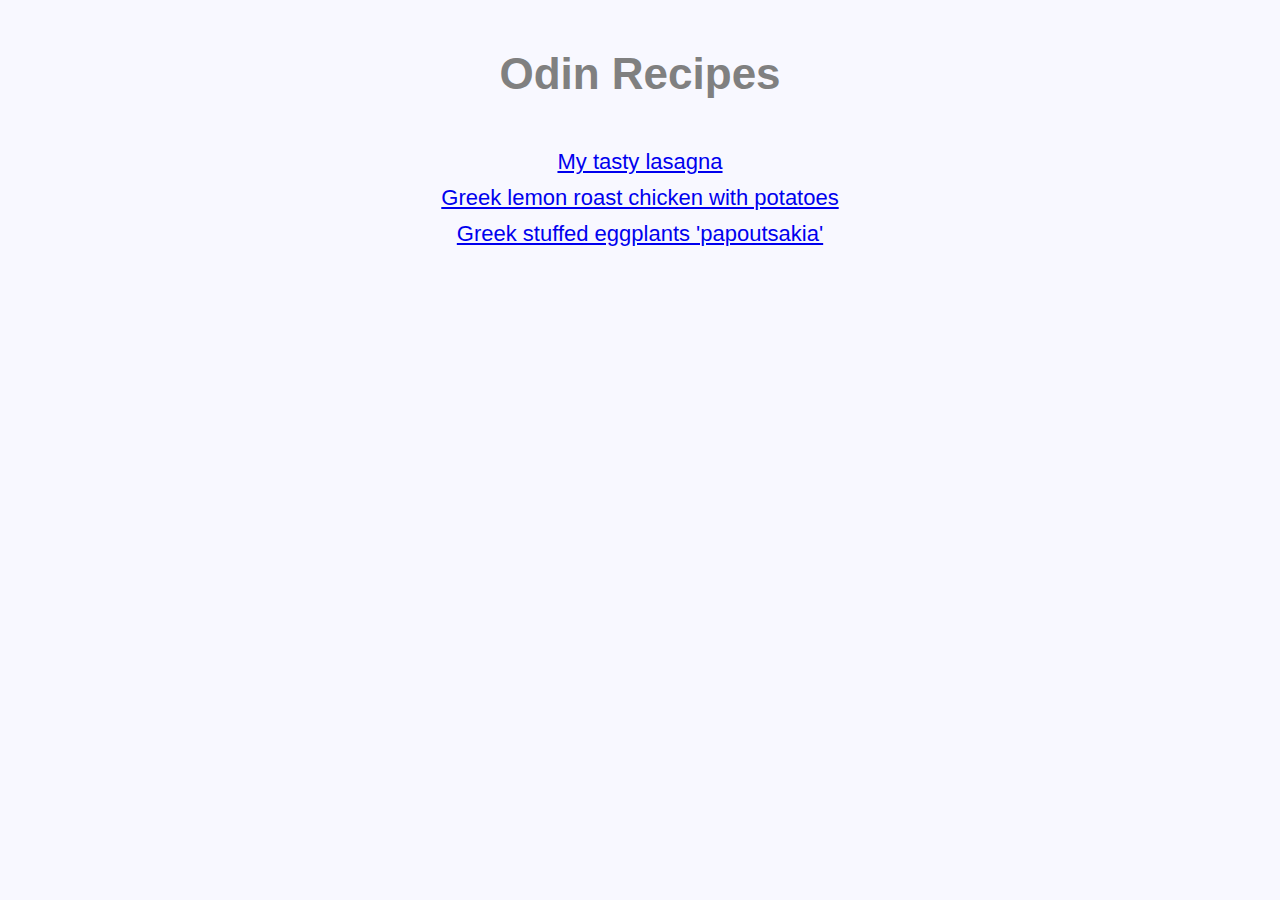
<file: index.html>
<!DOCTYPE html>
<html lang="en">
    <head>
        <meta charset="UTF-8">
        <title>Odin Recipe</title>
        <style>
            body {
                font-family: Arial, sans-serif;
                background-color: ghostwhite;
                margin: 0;
                padding: 0;
                font-size: 22px;
            }
    
            h1 {
                text-align: center;
                color: gray;
                padding: 20px;
            }
    
            ul {
                text-align: center;
                margin: 0;
                padding: 0;
            }
    
            li {
                margin-bottom: 10px;
            }
        </style>
    </head>
    <body>
        <h1>Odin Recipes</h1>
        <ul>
            <li><a href="recipes/lasagna.html">My tasty lasagna</a></li>
            <li><a href="recipes/chicken-with-potatoes.html">Greek lemon roast chicken with potatoes</a></li>
            <li><a href="recipes/stuffed-eggplants.html">Greek stuffed eggplants 'papoutsakia'</a></li>
        </ul>
        
    </body>
</html>
</file>
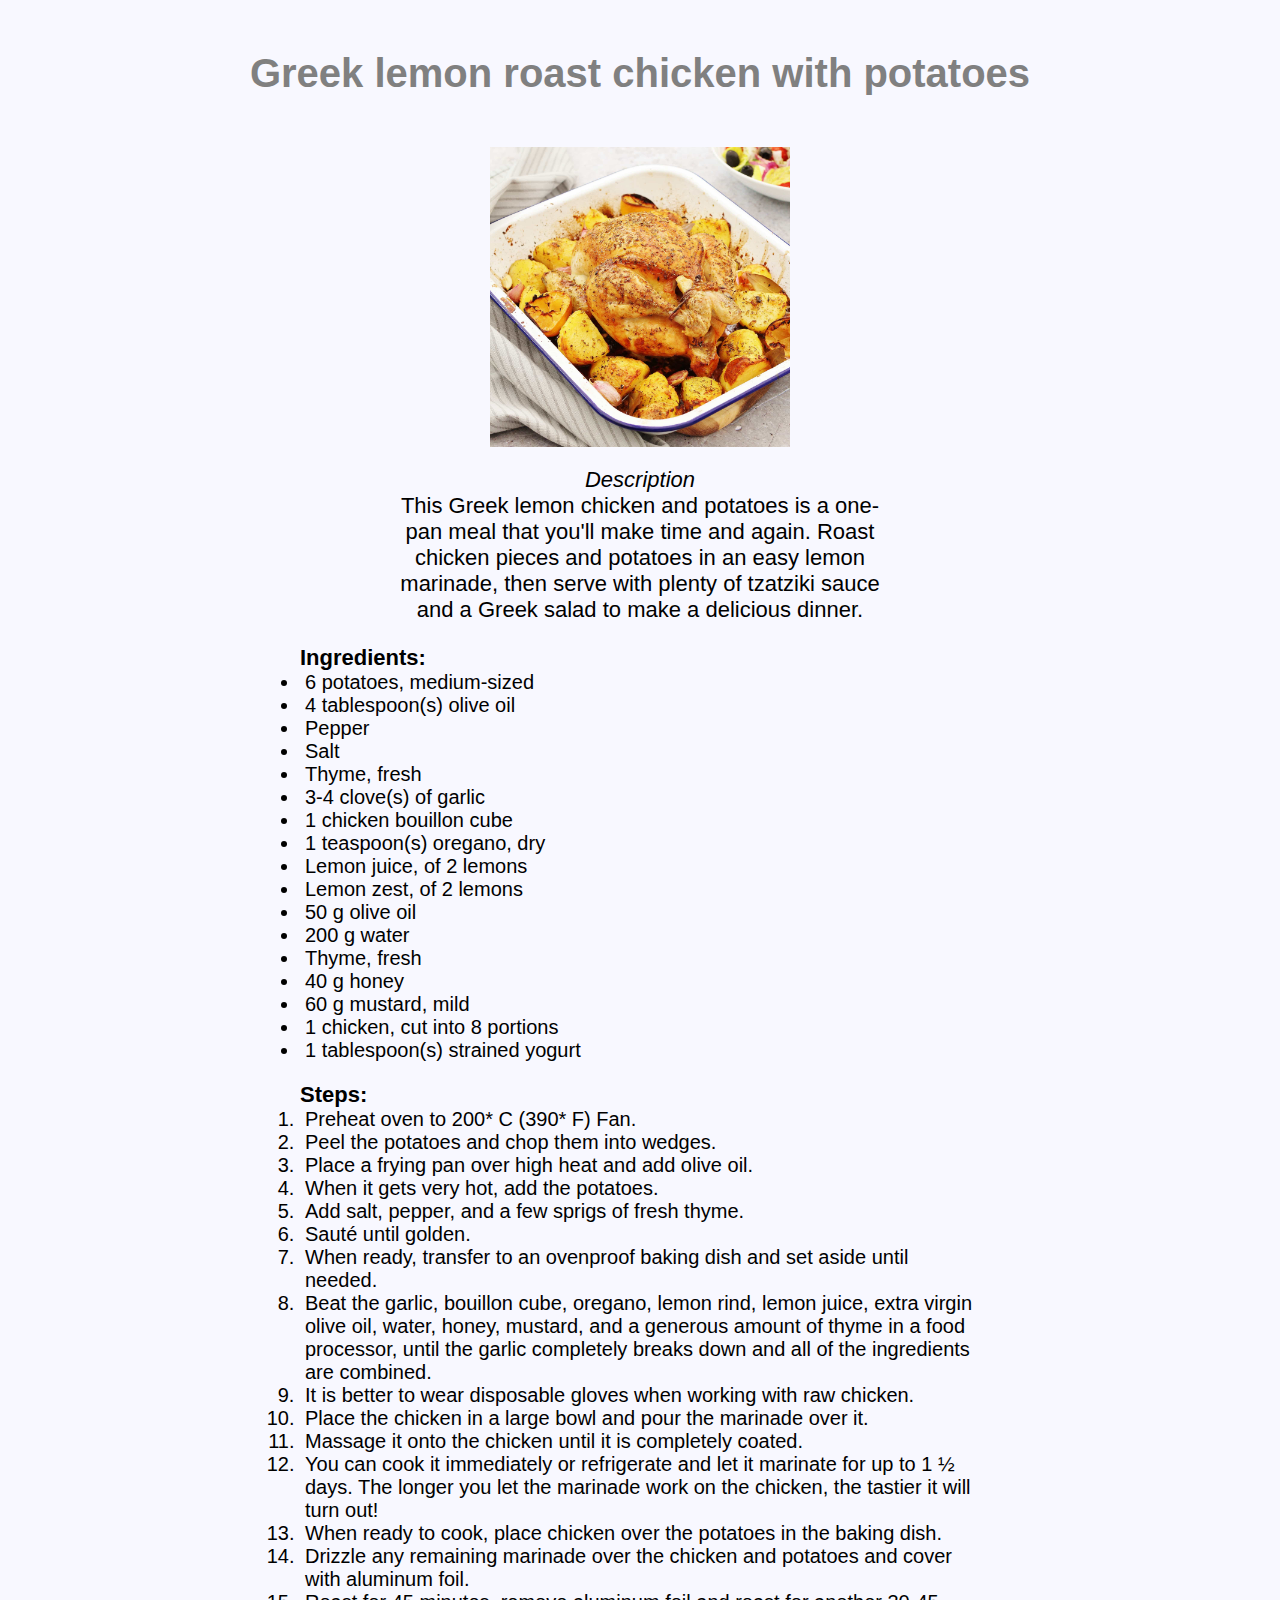
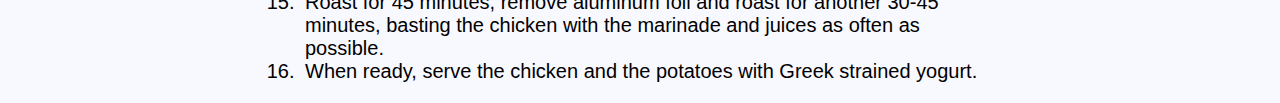
<file: recipes/chicken-with-potatoes.html>
<!DOCTYPE html>
<html lang="en">
    <head>
        <meta charset="UTF-8">
        <title>Lemon chicken with potatoes</title>
        <link rel="stylesheet" type="text/css" href="style.css">
    </head>
    <body>
        <h1>Greek lemon roast chicken with potatoes</h1>
        
        <img style="width: 300px;" src="Greek-Roast-Chicken-1.jpg"></a>

        <p class="desc"><i>Description</i>
        <br>
        This Greek lemon chicken and potatoes is a one-pan meal that you'll make time and again. Roast chicken pieces and potatoes in an easy lemon marinade, then serve with plenty of tzatziki sauce and a Greek salad to make a delicious dinner.
        </br>
        </p>

        <ul><b class="bold">Ingredients:</b>
            <li>6 potatoes, medium-sized</li>
            <li>4 tablespoon(s) olive oil</li>
            <li>Pepper</li>
            <li>Salt</li>
            <li>Thyme, fresh</li>
            <li>3-4 clove(s) of garlic</li>
            <li>1 chicken bouillon cube</li>
            <li>1 teaspoon(s) oregano, dry</li>
            <li>Lemon juice, of 2 lemons</li>
            <li>Lemon zest, of 2 lemons</li>
            <li>50 g olive oil</li>
            <li>200 g water</li>
            <li>Thyme, fresh</li>
            <li>40 g honey</li>
            <li>60 g mustard, mild</li>
            <li>1 chicken, cut into 8 portions</li>
            <li>1 tablespoon(s) strained yogurt</li>
        </ul>

        <ol><b class="bold">Steps:</b>
            <li>Preheat oven to 200* C (390* F) Fan.</li>
            <li>Peel the potatoes and chop them into wedges.</li>
            <li>Place a frying pan over high heat and add olive oil.</li>
            <li>When it gets very hot, add the potatoes.</li>
            <li>Add salt, pepper, and a few sprigs of fresh thyme.</li>
            <li>Sauté until golden.</li>
            <li>When ready, transfer to an ovenproof baking dish and set aside until needed.</li>
            <li>Beat the garlic, bouillon cube, oregano, lemon rind, lemon juice, extra virgin olive oil, water, honey, mustard, and a generous amount of thyme in a food processor, until the garlic completely breaks down and all of the ingredients are combined.</li>
            <li>It is better to wear disposable gloves when working with raw chicken.</li>
            <li>Place the chicken in a large bowl and pour the marinade over it.</li>
            <li>Massage it onto the chicken until it is completely coated.</li>
            <li>You can cook it immediately or refrigerate and let it marinate for up to 1 ½ days. The longer you let the marinade work on the chicken, the tastier it will turn out!</li>
            <li>When ready to cook, place chicken over the potatoes in the baking dish.</li>
            <li>Drizzle any remaining marinade over the chicken and potatoes and cover with aluminum foil.</li>
            <li>Roast for 45 minutes, remove aluminum foil and roast for another 30-45 minutes, basting the chicken with the marinade and juices as often as possible.</li>
            <li>When ready, serve the chicken and the potatoes with Greek strained yogurt.</li>            
        </ol>
    
    </body>
</html>
</file>
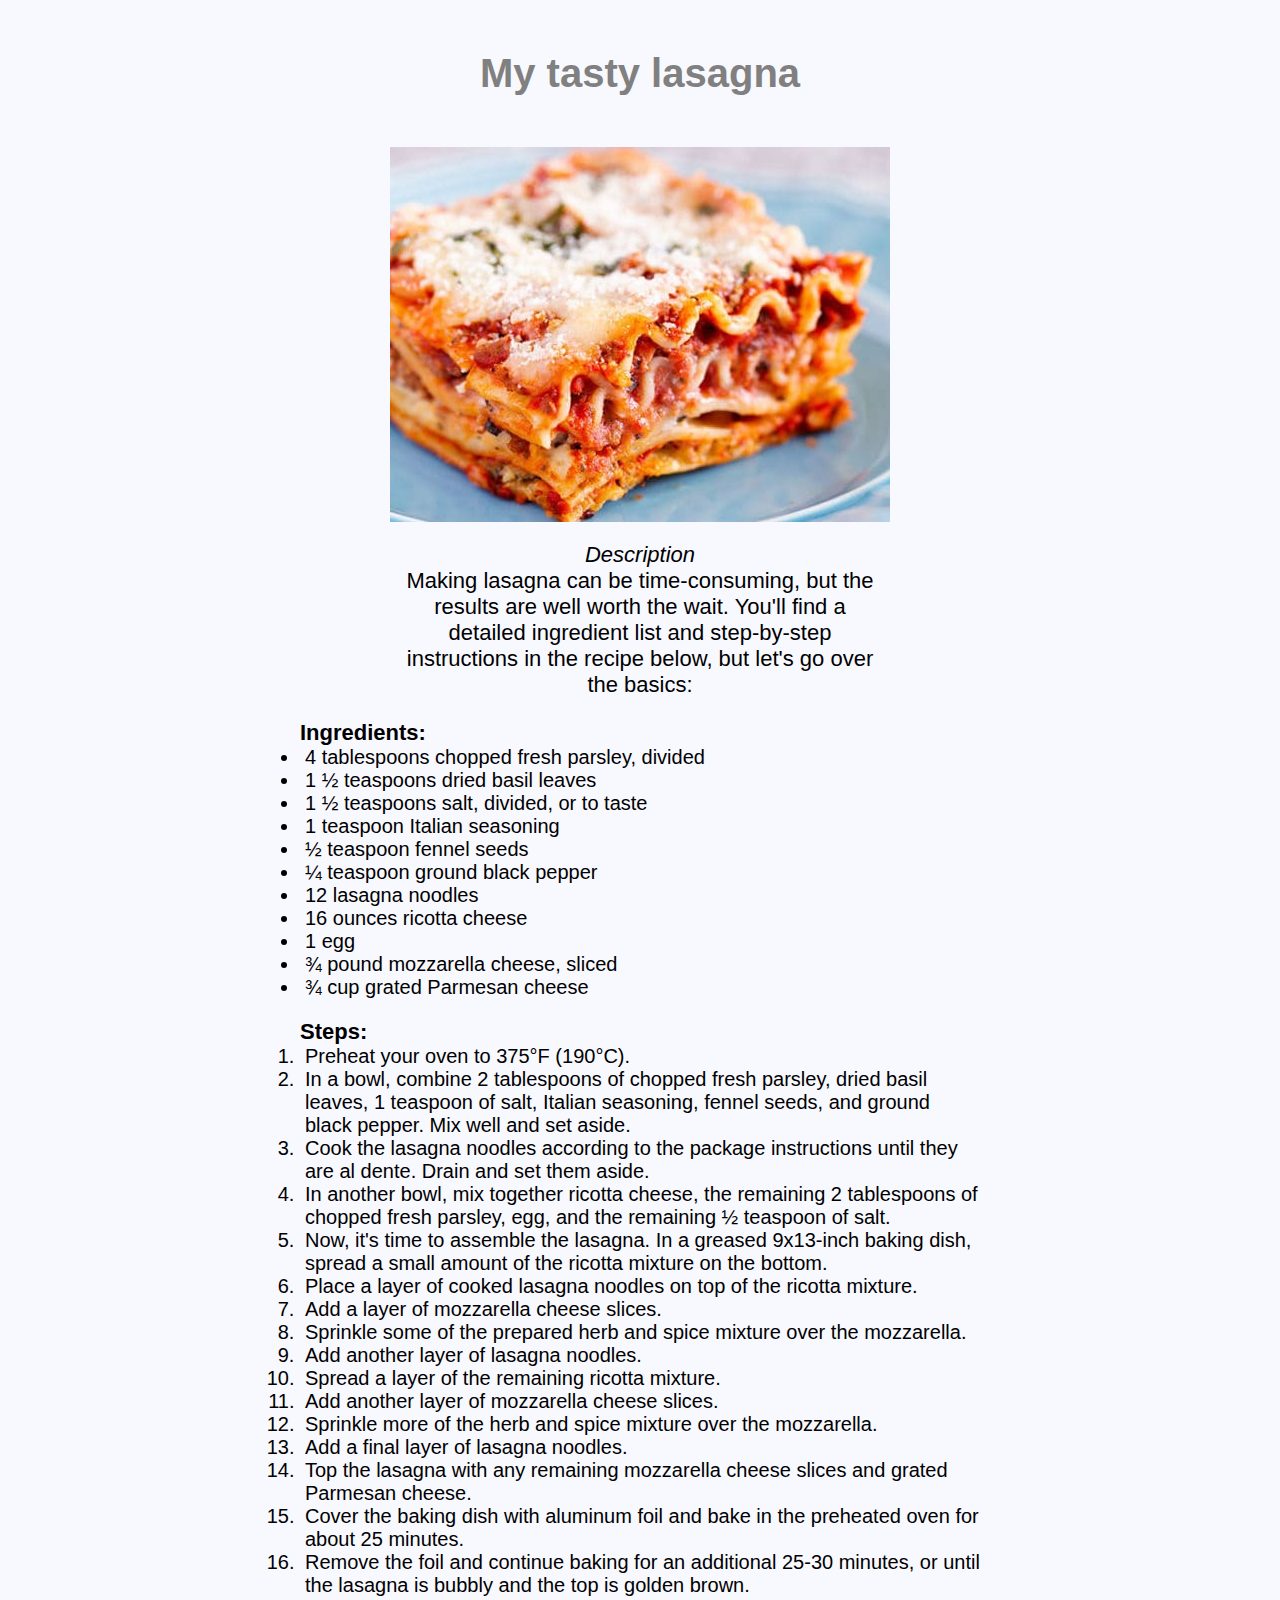
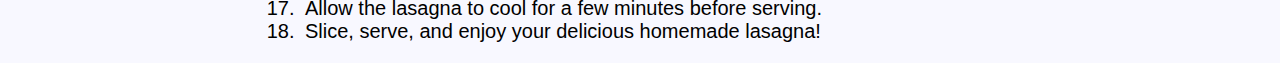
<file: recipes/lasagna.html>
<!DOCTYPE html>
<html lang="en">
    <head>
        <meta charset="UTF-8">
        <title>Lasagna</title>
        <link rel="stylesheet" type="text/css" href="style.css">
    </head>
    <body>
        <h1>My tasty lasagna</h1>
        
        <img style="width: auto;" src="Best-Lasagna-550-500x375.jpg"></a>

        <p class="desc"><i>Description</i>
        <br>
        Making lasagna can be time-consuming, but the results are well worth the wait. You'll find a detailed ingredient list and step-by-step instructions in the recipe below, but let's go over the basics: 
        </br>
        </p>

        <ul><b class="bold">Ingredients:</b>
            <li>4 tablespoons chopped fresh parsley, divided</li>
            <li>1 ½ teaspoons dried basil leaves</li>
            <li>1 ½ teaspoons salt, divided, or to taste</li>
            <li>1 teaspoon Italian seasoning</li>
            <li>½ teaspoon fennel seeds</li>
            <li>¼ teaspoon ground black pepper</li>
            <li>12 lasagna noodles</li>
            <li>16 ounces ricotta cheese</li>
            <li>1 egg</li>
            <li>¾ pound mozzarella cheese, sliced</li>
            <li>¾ cup grated Parmesan cheese</li>
        </ul>

        <ol><b class="bold">Steps:</b>
            <li>Preheat your oven to 375°F (190°C).</li>
            <li>In a bowl, combine 2 tablespoons of chopped fresh parsley, dried basil leaves, 1 teaspoon of salt, Italian seasoning, fennel seeds, and ground black pepper. Mix well and set aside.</li>
            <li>Cook the lasagna noodles according to the package instructions until they are al dente. Drain and set them aside.</li>
            <li>In another bowl, mix together ricotta cheese, the remaining 2 tablespoons of chopped fresh parsley, egg, and the remaining ½ teaspoon of salt.</li>
            <li>Now, it's time to assemble the lasagna. In a greased 9x13-inch baking dish, spread a small amount of the ricotta mixture on the bottom.</li>
            <li>Place a layer of cooked lasagna noodles on top of the ricotta mixture.</li>
            <li>Add a layer of mozzarella cheese slices.</li>
            <li>Sprinkle some of the prepared herb and spice mixture over the mozzarella.</li>
            <li>Add another layer of lasagna noodles.</li>
            <li>Spread a layer of the remaining ricotta mixture.</li>
            <li>Add another layer of mozzarella cheese slices.</li>
            <li>Sprinkle more of the herb and spice mixture over the mozzarella.</li>
            <li>Add a final layer of lasagna noodles.</li>
            <li>Top the lasagna with any remaining mozzarella cheese slices and grated Parmesan cheese.</li>
            <li>Cover the baking dish with aluminum foil and bake in the preheated oven for about 25 minutes.</li>
            <li>Remove the foil and continue baking for an additional 25-30 minutes, or until the lasagna is bubbly and the top is golden brown.</li>
            <li>Allow the lasagna to cool for a few minutes before serving.</li>
            <li>Slice, serve, and enjoy your delicious homemade lasagna!</li>            
        </ol>

    </body>
</html>
</file>
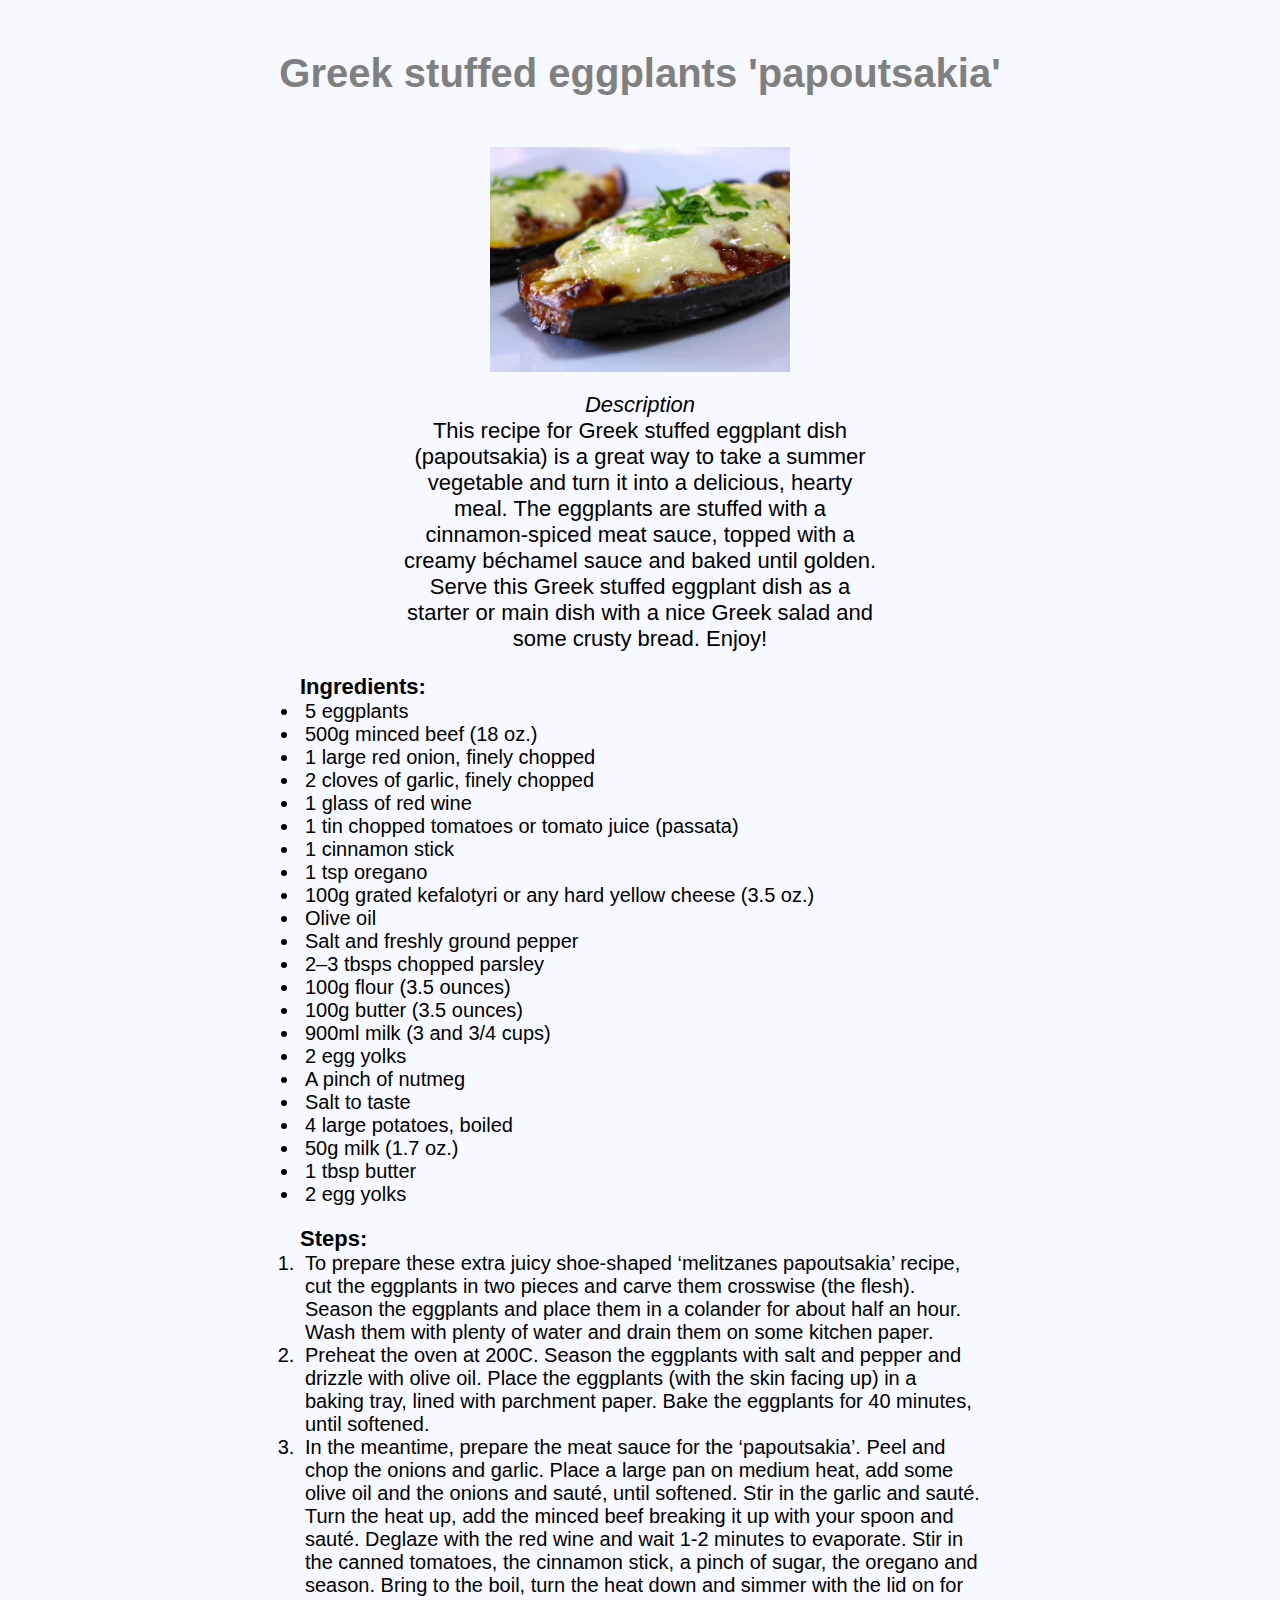
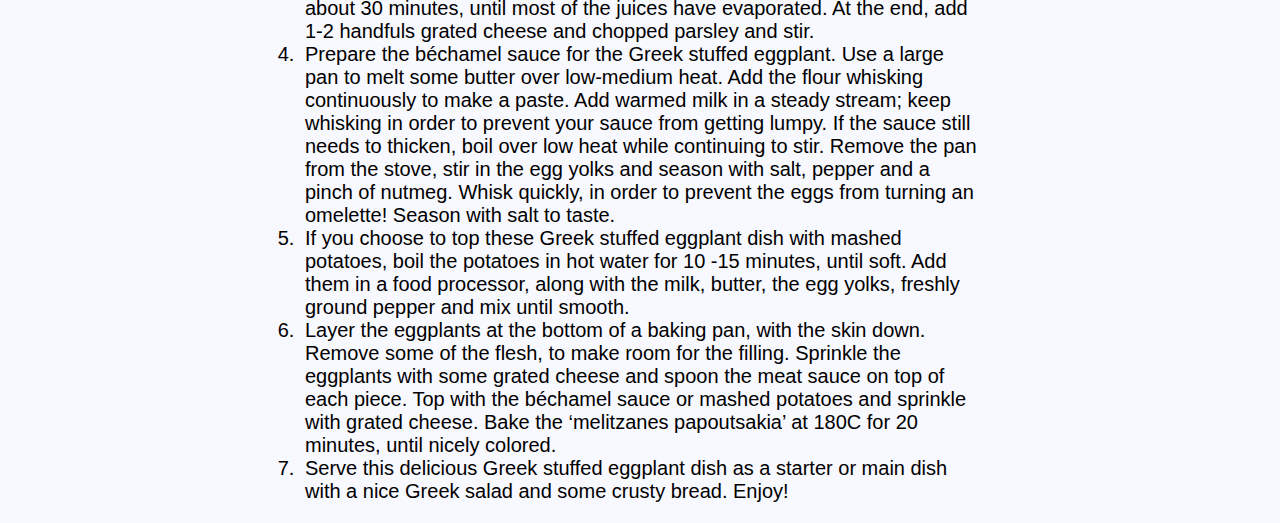
<file: recipes/stuffed-eggplants.html>
<!DOCTYPE html>
<html lang="en">
    <head>
        <meta charset="UTF-8">
        <title>Stuffed eggplants</title>
        <link rel="stylesheet" type="text/css" href="style.css">
    </head>
    <body>
        <h1>Greek stuffed eggplants 'papoutsakia'</h1>
        
        <img style="width: 300px;" src="Greek-stuffed-Eggplant-recipe-Melitzanes-Papoutsakia-750x563.jpg"></a>

        <p class="desc"><i>Description</i>
        <br>
        This recipe for Greek stuffed eggplant dish (papoutsakia) is a great way to take a summer vegetable and turn it into a delicious, hearty meal. The eggplants are stuffed with a cinnamon-spiced meat sauce, topped with a creamy béchamel sauce and baked until golden. Serve this Greek stuffed eggplant dish as a starter or main dish with a nice Greek salad and some crusty bread. Enjoy!
        </br>
        </p>

        <ul><b class="bold">Ingredients:</b>
            <li>5 eggplants</li>
            <li>500g minced beef (18 oz.)</li>
            <li>1 large red onion, finely chopped</li>
            <li>2 cloves of garlic, finely chopped</li>
            <li>1 glass of red wine</li>
            <li>1 tin chopped tomatoes or tomato juice (passata)</li>
            <li>1 cinnamon stick</li>
            <li>1 tsp oregano</li>
            <li>100g grated kefalotyri or any hard yellow cheese (3.5 oz.)</li>
            <li>Olive oil</li>
            <li>Salt and freshly ground pepper</li>
            <li>2–3 tbsps chopped parsley</li>
            <li>100g flour (3.5 ounces)</li>
            <li>100g butter (3.5 ounces)</li>
            <li>900ml milk (3 and 3/4 cups)</li>
            <li>2 egg yolks</li>
            <li>A pinch of nutmeg</li>
            <li>Salt to taste</li>
            <li>4 large potatoes, boiled</li>
            <li>50g milk (1.7 oz.)</li>
            <li>1 tbsp butter</li>
            <li>2 egg yolks</li>
        </ul>

        <ol><b class="bold">Steps:</b>
            <li>To prepare these extra juicy shoe-shaped ‘melitzanes papoutsakia’ recipe, cut the eggplants in two pieces and carve them crosswise (the flesh). Season the eggplants and place them in a colander for about half an hour. Wash them with plenty of water and drain them on some kitchen paper.</li>
            <li>Preheat the oven at 200C. Season the eggplants with salt and pepper and drizzle with olive oil. Place the eggplants (with the skin facing up) in a baking tray, lined with parchment paper. Bake the eggplants for 40 minutes, until softened.</li>
            <li>In the meantime, prepare the meat sauce for the ‘papoutsakia’. Peel and chop the onions and garlic. Place a large pan on medium heat, add some olive oil and the onions and sauté, until softened. Stir in the garlic and sauté. Turn the heat up, add the minced beef breaking it up with your spoon and sauté. Deglaze with the red wine and wait 1-2 minutes to evaporate. Stir in the canned tomatoes, the cinnamon stick, a pinch of sugar, the oregano and season. Bring to the boil, turn the heat down and simmer with the lid on for about 30 minutes, until most of the juices have evaporated. At the end, add 1-2 handfuls grated cheese and chopped parsley and stir.</li>
            <li>Prepare the béchamel sauce for the Greek stuffed eggplant. Use a large pan to melt some butter over low-medium heat. Add the flour whisking continuously to make a paste. Add warmed milk in a steady stream; keep whisking in order to prevent your sauce from getting lumpy. If the sauce still needs to thicken, boil over low heat while continuing to stir. Remove the pan from the stove, stir in the egg yolks and season with salt, pepper and a pinch of nutmeg. Whisk quickly, in order to prevent the eggs from turning an omelette! Season with salt to taste.</li>
            <li>If you choose to top these Greek stuffed eggplant dish with mashed potatoes, boil the potatoes in hot water for 10 -15 minutes, until soft. Add them in a food processor, along with the milk, butter, the egg yolks, freshly ground pepper and mix until smooth.</li>
            <li>Layer the eggplants at the bottom of a baking pan, with the skin down. Remove some of the flesh, to make room for the filling. Sprinkle the eggplants with some grated cheese and spoon the meat sauce on top of each piece. Top with the béchamel sauce or mashed potatoes and sprinkle with grated cheese. Bake the ‘melitzanes papoutsakia’ at 180C for 20 minutes, until nicely colored.</li>
            <li>Serve this delicious Greek stuffed eggplant dish as a starter or main dish with a nice Greek salad and some crusty bread. Enjoy!</li>             
        </ol>

    </body>
</html>
</file>
<file: recipes/style.css>
body {
    font-family: Arial, sans-serif;
    background-color: ghostwhite;
    margin: 0;
    padding: 0;
    font-size: 20px;
}

h1 {
    text-align: center;
    color: gray;
    padding: 24px;
}

img {
    display: block;
    margin: auto;
}

ul, ol {
    padding-left: 300px;
    padding-right: 300px;
}

li {
    padding-left: 5px;
}

.desc {
    padding-left: 400px;
    padding-right: 400px;
    text-align: center;
    font-size: 22px;
    margin-top: 20px;
}

.bold {
    font-size: 22px;
}
</file>
